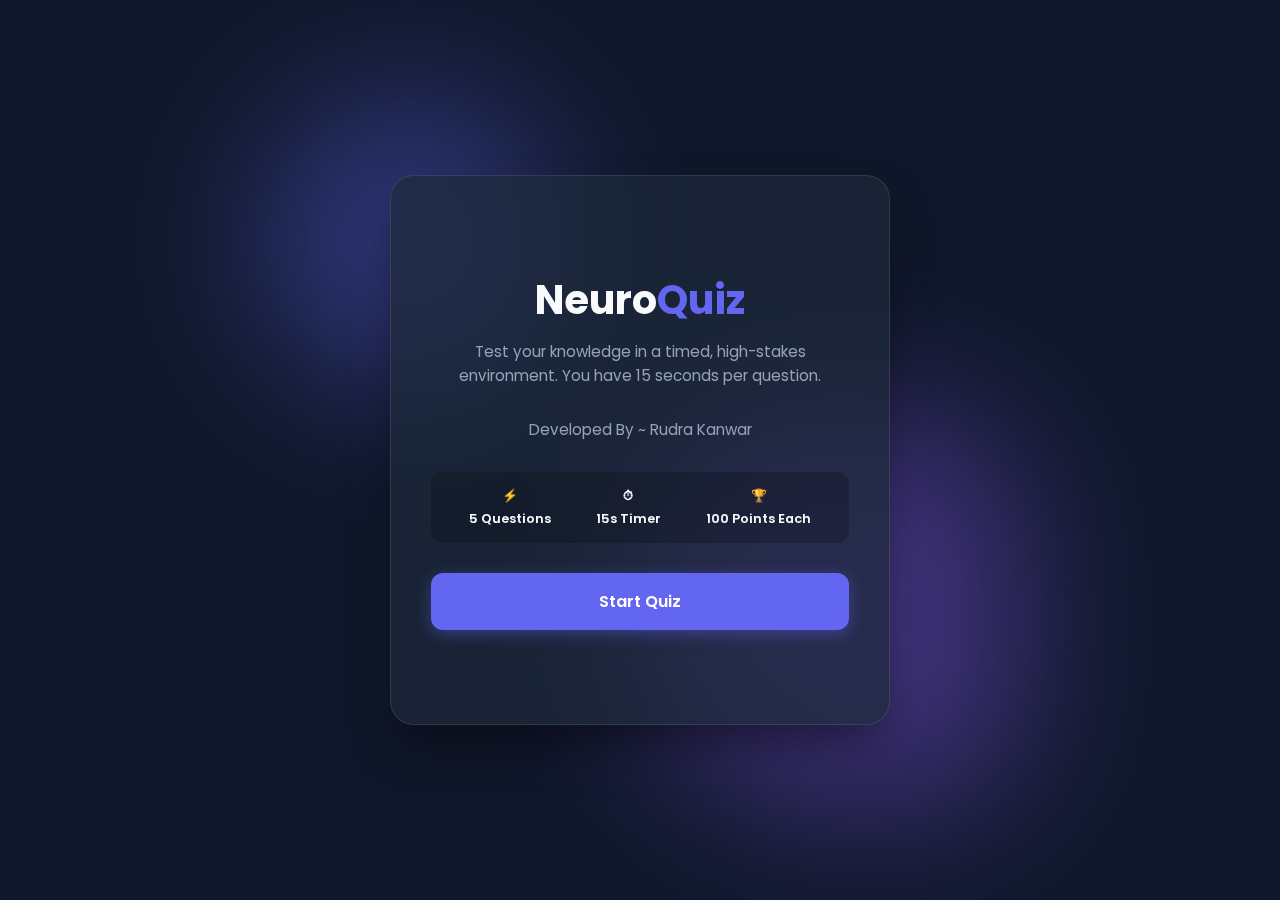
<file: InteractiveQuiz/index.html>
<!DOCTYPE html>
<html lang="en">
<head>
    <meta charset="UTF-8">
    <meta name="viewport" content="width=device-width, initial-scale=1.0">
    <title>NeuroQuiz | Interactive Knowledge Check</title>
    <link rel="preconnect" href="https://fonts.googleapis.com">
    <link rel="preconnect" href="https://fonts.gstatic.com" crossorigin>
    <link href="https://fonts.googleapis.com/css2?family=Poppins:wght@300;400;600;700&display=swap" rel="stylesheet">
    <link rel="stylesheet" href="style.css">
</head>
<body>

    <div class="background-blobs">
        <div class="blob blob-1"></div>
        <div class="blob blob-2"></div>
    </div>

    <main class="quiz-container">
        <section id="start-screen" class="screen active">
            <h1 class="logo">Neuro<span class="highlight">Quiz</span></h1>
            <p class="description">Test your knowledge in a timed, high-stakes environment. You have 15 seconds per question.</p>
            <p class="description">Developed By ~ Rudra Kanwar</p>
            <div class="rules">
                <div class="rule-item"><span>⚡</span> 5 Questions</div>
                <div class="rule-item"><span>⏱</span> 15s Timer</div>
                <div class="rule-item"><span>🏆</span> 100 Points Each</div>
            </div>
            <button id="start-btn" class="btn primary-btn">Start Quiz</button>
        </section>

        <section id="quiz-screen" class="screen">
            <div class="quiz-header">
                <div class="progress-container">
                    <div class="progress-bar" id="progress-bar"></div>
                </div>
                <div class="stats">
                    <span id="question-count">01/05</span>
                    <span id="timer" class="timer-badge">15s</span>
                </div>
            </div>

            <div class="question-box">
                <h2 id="question-text">Question goes here?</h2>
            </div>

            <div class="options-grid" id="options-container">
                </div>

            <div class="quiz-footer">
                <button id="next-btn" class="btn secondary-btn" disabled>Next Question</button>
            </div>
        </section>

        <section id="result-screen" class="screen">
            <div class="score-circle">
                <svg>
                    <circle cx="70" cy="70" r="70"></circle>
                    <circle cx="70" cy="70" r="70" id="score-circle-bar"></circle>
                </svg>
                <div class="score-number">
                    <h2 id="final-score">0</h2>
                    <p>Total Score</p>
                </div>
            </div>
            
            <h3 id="result-message">Nice Try!</h3>
            <p class="feedback-text">You completed the quiz.</p>

            <div class="action-buttons">
                <button id="restart-btn" class="btn primary-btn">Play Again</button>
            </div>
        </section>
    </main>

    <script src="script.js"></script>
</body>
</html>
</file>
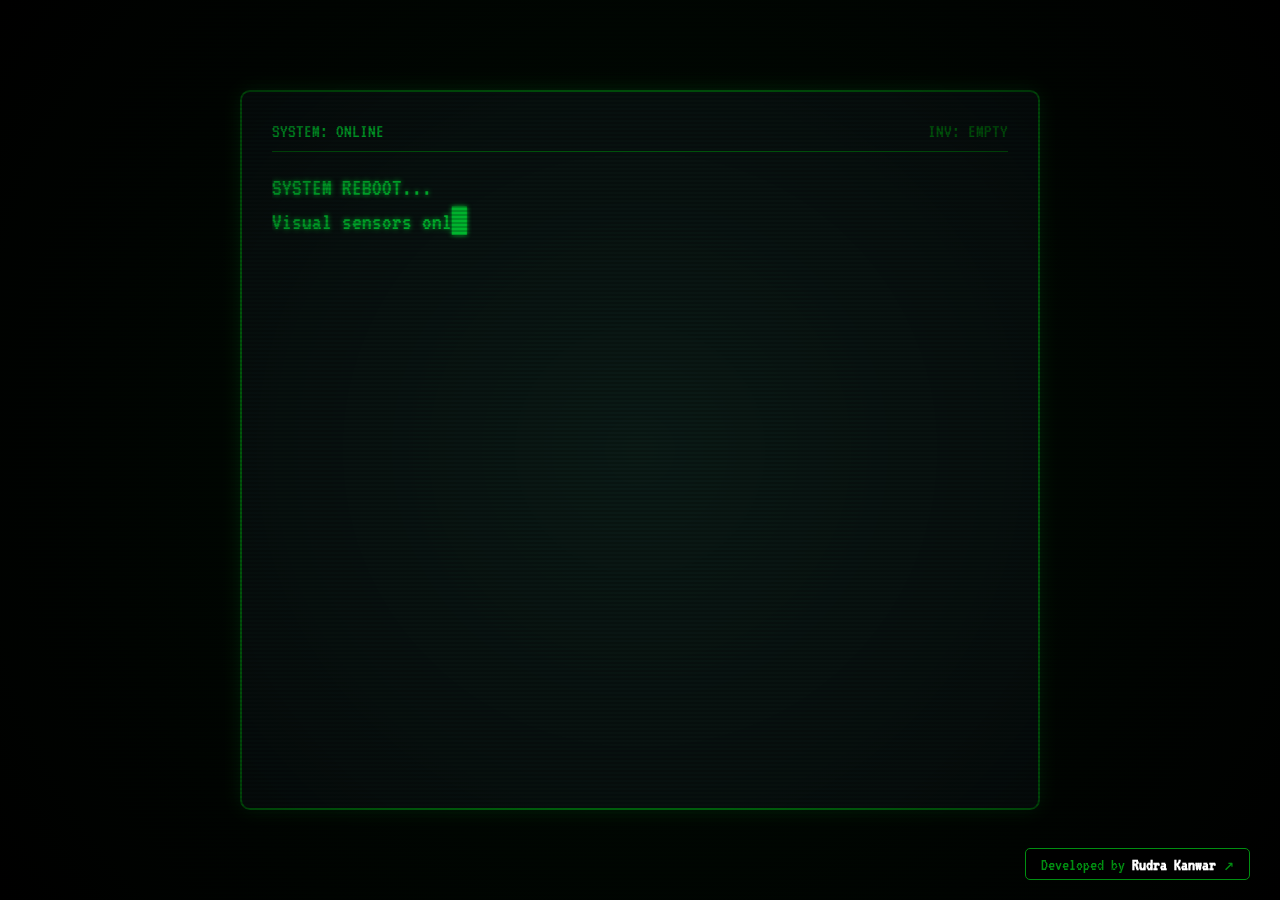
<file: InteractiveStory/index.html>
<!DOCTYPE html>
<html lang="en">
<head>
    <meta charset="UTF-8">
    <meta name="viewport" content="width=device-width, initial-scale=1.0">
    <title>The Void Protocol | Interactive Narrative</title>
    <link rel="preconnect" href="https://fonts.googleapis.com">
    <link rel="preconnect" href="https://fonts.gstatic.com" crossorigin>
    <link href="https://fonts.googleapis.com/css2?family=VT323&display=swap" rel="stylesheet">
    <link rel="stylesheet" href="style.css">
</head>
<body>

    <div class="scanlines"></div>
    <div class="screen-glow"></div>

    <main class="terminal-container">
        <header>
            <span class="status-indicator">SYSTEM: ONLINE</span>
            <span class="status-indicator" id="inventory-display">INV: EMPTY</span>
        </header>

        <div id="story-text" class="typewriter"></div>
        
        <div id="choices-container" class="choices-grid">
            </div>
    </main>

    <a href="https://www.linkedin.com/in/rudra-kanwar7" target="_blank" class="dev-watermark">
        Developed by <span class="highlight">Rudra Kanwar</span> ↗
    </a>

    <script src="script.js"></script>
</body>
</html>
</file>
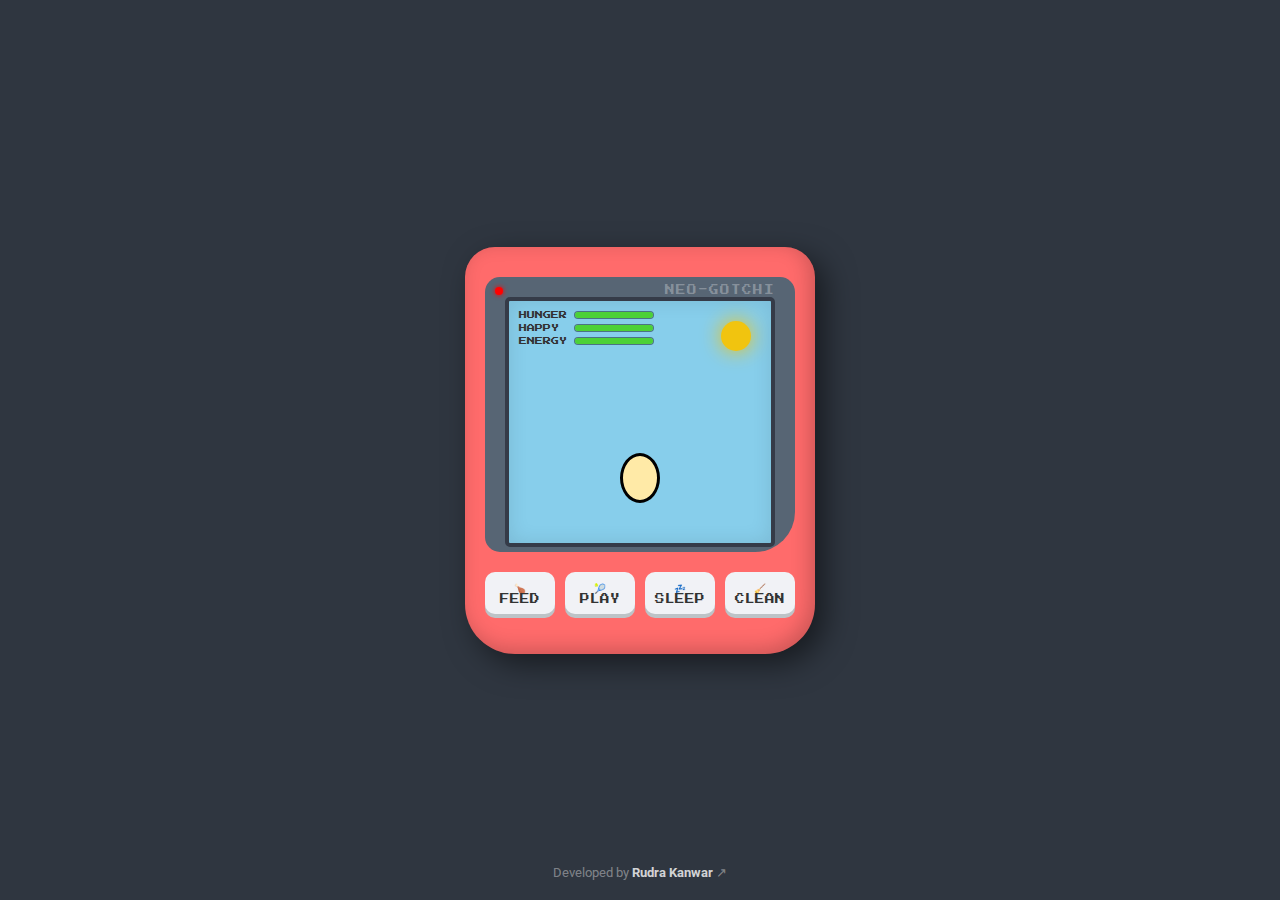
<file: virtualPetSim/index.html>
<!DOCTYPE html>
<html lang="en">
<head>
    <meta charset="UTF-8">
    <meta name="viewport" content="width=device-width, initial-scale=1.0">
    <title>Neo-Gotchi | Virtual Pet Simulator</title>
    <link rel="preconnect" href="https://fonts.googleapis.com">
    <link rel="preconnect" href="https://fonts.gstatic.com" crossorigin>
    <link href="https://fonts.googleapis.com/css2?family=Press+Start+2P&family=Roboto:wght@400;700&display=swap" rel="stylesheet">
    <link rel="stylesheet" href="style.css">
</head>
<body>

    <div class="game-console">
        <div class="screen-bezel">
            <div class="power-light"></div>
            <span class="brand-text">NEO-GOTCHI</span>
            
            <div class="game-screen">
                <div class="hud">
                    <div class="stat-group">
                        <label>HUNGER</label>
                        <div class="bar-container"><div class="bar-fill" id="bar-hunger"></div></div>
                    </div>
                    <div class="stat-group">
                        <label>HAPPY</label>
                        <div class="bar-container"><div class="bar-fill" id="bar-happy"></div></div>
                    </div>
                    <div class="stat-group">
                        <label>ENERGY</label>
                        <div class="bar-container"><div class="bar-fill" id="bar-energy"></div></div>
                    </div>
                </div>

                <div class="world">
                    <div class="sun-moon" id="celestial-body"></div>
                    
                    <div id="pet" class="pet-sprite egg">
                        <div class="face">
                            <div class="eye left"></div>
                            <div class="eye right"></div>
                            <div class="mouth"></div>
                        </div>
                        <div class="emotion-bubble" id="emote"></div>
                    </div>

                    <div id="poop-container"></div>
                </div>

                <div id="overlay" class="overlay hidden">
                    <h2 id="overlay-title">GAME OVER</h2>
                    <p id="overlay-msg">Your pet passed away.</p>
                    <button id="restart-btn">NEW EGG</button>
                </div>
            </div>
        </div>

        <div class="controls">
            <div class="btn-row">
                <button class="action-btn" id="btn-feed" title="Feed">🍗<br>FEED</button>
                <button class="action-btn" id="btn-play" title="Play">🎾<br>PLAY</button>
                <button class="action-btn" id="btn-sleep" title="Sleep">💤<br>SLEEP</button>
                <button class="action-btn" id="btn-clean" title="Clean">🧹<br>CLEAN</button>
            </div>
        </div>
    </div>

    <a href="https://www.linkedin.com/in/rudra-kanwar7" target="_blank" class="dev-footer">
        Developed by <span class="dev-name">Rudra Kanwar</span> <span class="link-icon">↗</span>
    </a>

    <script src="script.js"></script>
</body>
</html>
</file>
<file: InteractiveQuiz/style.css>
:root {
    --bg-dark: #0f172a;
    --card-bg: rgba(30, 41, 59, 0.7);
    --primary: #6366f1; /* Indigo */
    --accent: #10b981;  /* Emerald */
    --danger: #ef4444;  /* Red */
    --text-light: #f8fafc;
    --text-muted: #94a3b8;
    --font-main: 'Poppins', sans-serif;
    --transition: all 0.3s cubic-bezier(0.4, 0, 0.2, 1);
}

* {
    margin: 0;
    padding: 0;
    box-sizing: border-box;
    -webkit-tap-highlight-color: transparent; /* Remove tap highlight */
    font-family: var(--font-main);
}

body {
    background-color: var(--bg-dark);
    color: var(--text-light);
    height: 100vh;
    display: flex;
    justify-content: center;
    align-items: center;
    overflow: hidden;
    position: relative;
}

/* Moving Background Blobs */
.background-blobs {
    position: absolute;
    width: 100%;
    height: 100%;
    z-index: -1;
    overflow: hidden;
}

.blob {
    position: absolute;
    filter: blur(80px);
    opacity: 0.4;
    animation: move 10s infinite alternate;
}

.blob-1 {
    top: 10%;
    left: 20%;
    width: 300px;
    height: 300px;
    background: var(--primary);
    border-radius: 50%;
}

.blob-2 {
    bottom: 10%;
    right: 20%;
    width: 400px;
    height: 400px;
    background: #8b5cf6;
    border-radius: 60% 40% 30% 70%;
    animation-delay: -5s;
}

@keyframes move {
    from { transform: translate(0, 0) rotate(0deg); }
    to { transform: translate(50px, 50px) rotate(20deg); }
}

/* Main Container - Glassmorphism */
.quiz-container {
    width: 90%;
    max-width: 500px;
    background: var(--card-bg);
    backdrop-filter: blur(16px);
    -webkit-backdrop-filter: blur(16px);
    border: 1px solid rgba(255, 255, 255, 0.1);
    border-radius: 24px;
    padding: 40px;
    box-shadow: 0 25px 50px -12px rgba(0, 0, 0, 0.5);
    position: relative;
    overflow: hidden;
    min-height: 550px;
    display: flex;
    flex-direction: column;
    justify-content: center;
}

/* Screens Handling */
.screen {
    display: none;
    animation: fadeIn 0.5s ease;
    width: 100%;
}

.screen.active {
    display: block;
}

@keyframes fadeIn {
    from { opacity: 0; transform: translateY(10px); }
    to { opacity: 1; transform: translateY(0); }
}

/* Typography & Start Screen */
.logo {
    font-size: 2.5rem;
    margin-bottom: 10px;
    text-align: center;
}

.highlight { color: var(--primary); }

.description {
    text-align: center;
    color: var(--text-muted);
    font-size: 0.95rem;
    margin-bottom: 30px;
    line-height: 1.6;
}

.rules {
    display: flex;
    justify-content: space-around;
    margin-bottom: 30px;
    background: rgba(0,0,0,0.2);
    padding: 15px;
    border-radius: 12px;
}

.rule-item {
    font-size: 0.8rem;
    font-weight: 600;
    display: flex;
    flex-direction: column;
    align-items: center;
    gap: 5px;
}

/* Buttons */
.btn {
    width: 100%;
    padding: 16px;
    border-radius: 12px;
    border: none;
    font-size: 1rem;
    font-weight: 600;
    cursor: pointer;
    transition: var(--transition);
    user-select: none;
}

.primary-btn {
    background: var(--primary);
    color: white;
    box-shadow: 0 4px 15px rgba(99, 102, 241, 0.4);
}

.primary-btn:hover {
    transform: translateY(-2px);
    box-shadow: 0 8px 25px rgba(99, 102, 241, 0.6);
}

.secondary-btn {
    background: transparent;
    border: 1px solid var(--text-muted);
    color: var(--text-muted);
}

.secondary-btn:hover:not(:disabled) {
    border-color: var(--text-light);
    color: var(--text-light);
}

.secondary-btn:disabled {
    opacity: 0.5;
    cursor: not-allowed;
}

/* Quiz UI */
.quiz-header {
    margin-bottom: 25px;
}

.progress-container {
    width: 100%;
    height: 6px;
    background: rgba(255,255,255,0.1);
    border-radius: 10px;
    margin-bottom: 15px;
    overflow: hidden;
}

.progress-bar {
    height: 100%;
    background: var(--primary);
    width: 0%;
    transition: width 0.5s ease;
}

.stats {
    display: flex;
    justify-content: space-between;
    align-items: center;
    font-size: 0.9rem;
    color: var(--text-muted);
}

.timer-badge {
    background: rgba(255,255,255,0.1);
    padding: 5px 12px;
    border-radius: 20px;
    font-weight: 700;
    color: var(--primary);
}

.timer-badge.warning { color: var(--danger); }

.question-box h2 {
    font-size: 1.2rem;
    line-height: 1.5;
    margin-bottom: 25px;
    font-weight: 600;
}

.options-grid {
    display: flex;
    flex-direction: column;
    gap: 12px;
    margin-bottom: 30px;
}

.option {
    background: rgba(255,255,255,0.05);
    border: 1px solid rgba(255,255,255,0.1);
    padding: 15px 20px;
    border-radius: 12px;
    cursor: pointer;
    transition: var(--transition);
    display: flex;
    justify-content: space-between;
    align-items: center;
    font-size: 0.95rem;
}

.option:hover:not(.disabled) {
    background: rgba(255,255,255,0.1);
    border-color: var(--primary);
}

.option.correct {
    background: rgba(16, 185, 129, 0.2);
    border-color: var(--accent);
    color: var(--accent);
}

.option.wrong {
    background: rgba(239, 68, 68, 0.2);
    border-color: var(--danger);
    color: var(--danger);
}

.option.disabled {
    pointer-events: none;
}

/* Result Screen */
#result-screen {
    text-align: center;
}

.score-circle {
    position: relative;
    width: 150px;
    height: 150px;
    margin: 0 auto 30px;
}

.score-circle svg {
    width: 100%;
    height: 100%;
    transform: rotate(-90deg);
}

.score-circle circle {
    width: 100%;
    height: 100%;
    fill: none;
    stroke-width: 10;
    stroke: rgba(255,255,255,0.05);
    stroke-linecap: round;
}

#score-circle-bar {
    stroke: var(--primary);
    stroke-dasharray: 440;
    stroke-dashoffset: 440; /* Start empty */
    transition: stroke-dashoffset 1.5s ease-out;
}

.score-number {
    position: absolute;
    top: 50%;
    left: 50%;
    transform: translate(-50%, -50%);
}

.score-number h2 {
    font-size: 2.5rem;
    line-height: 1;
}

.score-number p {
    font-size: 0.8rem;
    color: var(--text-muted);
}

.feedback-text {
    color: var(--text-muted);
    margin-bottom: 30px;
}
</file>
<file: InteractiveStory/style.css>
:root {
    --bg-color: #0d1117;
    --terminal-green: #00ff41;
    --terminal-dim: #008f11;
    --alert-red: #ff3333;
    --scanline: rgba(18, 16, 16, 0.5);
    --font-term: 'VT323', monospace;
}

* {
    margin: 0;
    padding: 0;
    box-sizing: border-box;
    -webkit-tap-highlight-color: transparent;
}

body {
    background-color: #000;
    color: var(--terminal-green);
    font-family: var(--font-term);
    height: 100vh;
    display: flex;
    justify-content: center;
    align-items: center;
    overflow: hidden;
    position: relative;
}

/* --- CRT & SCANLINE EFFECTS --- */
.scanlines {
    position: fixed;
    top: 0; left: 0; width: 100%; height: 100%;
    background: linear-gradient(to bottom, rgba(255,255,255,0), rgba(255,255,255,0) 50%, rgba(0,0,0,0.2) 50%, rgba(0,0,0,0.2));
    background-size: 100% 4px;
    z-index: 10;
    pointer-events: none;
}

.screen-glow {
    position: fixed;
    top: 0; left: 0; width: 100%; height: 100%;
    background: radial-gradient(circle, rgba(0, 255, 65, 0.05) 0%, rgba(0,0,0,0.8) 100%);
    z-index: 9;
    pointer-events: none;
}

/* --- TERMINAL CONTAINER --- */
.terminal-container {
    width: 90%;
    max-width: 800px;
    height: 80vh;
    border: 2px solid var(--terminal-dim);
    background: rgba(13, 17, 23, 0.9);
    padding: 30px;
    border-radius: 10px;
    box-shadow: 0 0 20px rgba(0, 255, 65, 0.2);
    display: flex;
    flex-direction: column;
    position: relative;
    z-index: 1;
}

header {
    display: flex;
    justify-content: space-between;
    border-bottom: 1px solid var(--terminal-dim);
    padding-bottom: 10px;
    margin-bottom: 20px;
    font-size: 1.2rem;
    text-transform: uppercase;
}

/* --- STORY TEXT --- */
#story-text {
    flex-grow: 1;
    font-size: 1.5rem;
    line-height: 1.4;
    overflow-y: auto;
    white-space: pre-wrap; /* Preserves formatting */
    margin-bottom: 20px;
    text-shadow: 0 0 5px var(--terminal-green);
}

/* Blinking cursor effect */
.cursor::after {
    content: '█';
    animation: blink 1s step-end infinite;
}
@keyframes blink { 50% { opacity: 0; } }

/* --- CHOICE BUTTONS --- */
.choices-grid {
    display: grid;
    grid-template-columns: 1fr;
    gap: 15px;
}

.choice-btn {
    background: transparent;
    border: 1px solid var(--terminal-green);
    color: var(--terminal-green);
    padding: 15px;
    font-family: var(--font-term);
    font-size: 1.3rem;
    text-align: left;
    cursor: pointer;
    transition: all 0.2s;
    text-transform: uppercase;
    position: relative;
    overflow: hidden;
}

.choice-btn:hover {
    background: var(--terminal-green);
    color: #000;
    box-shadow: 0 0 15px var(--terminal-green);
}

.choice-btn:before {
    content: '> ';
}

/* --- DEVELOPER WATERMARK --- */
.dev-watermark {
    position: fixed;
    bottom: 20px;
    right: 30px;
    color: var(--terminal-dim);
    font-size: 1.1rem;
    text-decoration: none;
    z-index: 20;
    background: rgba(0,0,0,0.8);
    padding: 5px 15px;
    border: 1px solid var(--terminal-dim);
    border-radius: 5px;
    transition: color 0.3s, border-color 0.3s;
}

.dev-watermark:hover {
    color: var(--terminal-green);
    border-color: var(--terminal-green);
}

.dev-watermark .highlight {
    font-weight: bold;
    color: #fff;
}

/* Responsive */
@media (max-width: 600px) {
    #story-text { font-size: 1.2rem; }
    .choice-btn { font-size: 1.1rem; padding: 10px; }
    .dev-watermark { 
        bottom: 10px; right: 50%; 
        transform: translateX(50%); 
        width: max-content;
    }
}
</file>
<file: virtualPetSim/style.css>
:root {
    --console-color: #ff6b6b;
    --screen-bg: #87CEEB; /* Day Sky */
    --screen-night: #2c3e50; /* Night Sky */
    --accent: #ffe66d;
    --bar-good: #4cd137;
    --bar-warn: #f1c40f;
    --bar-bad: #e84118;
    --pet-color: #fff;
}

* {
    box-sizing: border-box;
    margin: 0;
    padding: 0;
    -webkit-tap-highlight-color: transparent;
}

body {
    background-color: #2f3640;
    font-family: 'Press Start 2P', cursive; /* Retro font */
    height: 100vh;
    display: flex;
    flex-direction: column;
    justify-content: center;
    align-items: center;
    overflow: hidden;
}

/* --- CONSOLE SHELL --- */
.game-console {
    background-color: var(--console-color);
    width: 350px;
    padding: 30px 20px 40px;
    border-radius: 30px 30px 50px 50px;
    box-shadow: 
        inset -5px -5px 20px rgba(0,0,0,0.2),
        10px 10px 30px rgba(0,0,0,0.5);
    position: relative;
    display: flex;
    flex-direction: column;
    align-items: center;
    gap: 20px;
}

.screen-bezel {
    background-color: #576574;
    padding: 20px 20px 5px 20px;
    border-radius: 15px 15px 40px 15px;
    width: 100%;
    position: relative;
}

.power-light {
    width: 8px;
    height: 8px;
    background-color: #ff0000;
    border-radius: 50%;
    position: absolute;
    top: 10px;
    left: 10px;
    box-shadow: 0 0 5px red;
    animation: blink 4s infinite;
}

.brand-text {
    position: absolute;
    top: 8px;
    right: 20px;
    color: rgba(255,255,255,0.3);
    font-size: 0.6rem;
    letter-spacing: 1px;
}

/* --- GAME SCREEN --- */
.game-screen {
    background-color: var(--screen-bg);
    width: 100%;
    height: 250px;
    border-radius: 5px;
    border: 4px solid #353b48;
    position: relative;
    overflow: hidden;
    transition: background-color 1s ease;
    box-shadow: inset 0 0 20px rgba(0,0,0,0.1);
}

.game-screen.night {
    background-color: var(--screen-night);
}

/* --- HUD --- */
.hud {
    position: absolute;
    top: 10px;
    left: 10px;
    z-index: 10;
    display: flex;
    flex-direction: column;
    gap: 5px;
}

.stat-group {
    display: flex;
    align-items: center;
    gap: 5px;
}

.stat-group label {
    font-size: 0.5rem;
    color: #333;
    width: 50px;
}

.bar-container {
    width: 80px;
    height: 8px;
    background: rgba(0,0,0,0.2);
    border: 1px solid rgba(0,0,0,0.3);
    border-radius: 4px;
    overflow: hidden;
}

.bar-fill {
    height: 100%;
    width: 100%;
    background-color: var(--bar-good);
    transition: width 0.3s, background-color 0.3s;
}

/* --- WORLD & PET --- */
.world {
    width: 100%;
    height: 100%;
    position: relative;
    display: flex;
    justify-content: center;
    align-items: flex-end;
    padding-bottom: 40px;
}

.sun-moon {
    position: absolute;
    top: 20px;
    right: 20px;
    width: 30px;
    height: 30px;
    background-color: #f1c40f; /* Sun */
    border-radius: 50%;
    box-shadow: 0 0 20px #f1c40f;
    transition: all 1s ease;
}

.game-screen.night .sun-moon {
    background-color: #f5f6fa; /* Moon */
    box-shadow: 0 0 10px #fff;
    top: 30px;
    right: 30px;
}

/* THE PET SPRITE */
.pet-sprite {
    width: 60px;
    height: 60px;
    background-color: var(--pet-color);
    border-radius: 50% 50% 45% 45%; /* Blob shape */
    border: 3px solid #000;
    position: relative;
    transition: all 0.3s ease;
    /* Idle Animation */
    animation: breathe 2s ease-in-out infinite;
}

/* Evolution Stages */
.pet-sprite.egg {
    width: 40px;
    height: 50px;
    background-color: #ffeaa7;
    border-radius: 50% 50% 50% 50%;
    animation: wobble 3s ease-in-out infinite;
}
.pet-sprite.egg .face { display: none; }

.pet-sprite.baby {
    width: 50px;
    height: 50px;
    background-color: #74b9ff; /* Blue */
}

.pet-sprite.adult {
    width: 80px;
    height: 80px;
    background-color: #a29bfe; /* Purple */
    border-radius: 40% 40% 35% 35%;
}

/* Facial Expressions */
.face {
    position: absolute;
    top: 30%;
    left: 50%;
    transform: translateX(-50%);
    width: 60%;
    height: 40%;
}

.eye {
    width: 8px;
    height: 8px;
    background: #000;
    border-radius: 50%;
    position: absolute;
    top: 0;
    animation: blink-eyes 4s infinite;
}
.eye.left { left: 5px; }
.eye.right { right: 5px; }

.mouth {
    width: 10px;
    height: 5px;
    border-bottom: 2px solid #000;
    border-radius: 0 0 50% 50%;
    position: absolute;
    bottom: 0;
    left: 50%;
    transform: translateX(-50%);
}

/* Pet States (Applied via JS) */
.pet-sprite.sleeping {
    height: 40px;
    width: 60px;
    border-radius: 50% 50% 20% 20%;
    transform: translateY(20px);
    animation: none;
    background-color: #b2bec3;
}
.pet-sprite.sleeping .eye { height: 2px; border-radius: 0; animation: none; }

.pet-sprite.dead {
    background-color: #636e72;
    transform: rotate(90deg) translateY(20px);
    animation: none;
}
.pet-sprite.dead .eye {
    background: transparent;
    width: 8px; height: 8px;
    border-radius: 0;
    /* X eyes */
    background: linear-gradient(45deg, transparent 40%, black 40%, black 60%, transparent 60%), 
                linear-gradient(-45deg, transparent 40%, black 40%, black 60%, transparent 60%);
}

/* Emotion Bubble */
.emotion-bubble {
    position: absolute;
    top: -30px;
    right: -20px;
    font-size: 20px;
    animation: float 2s infinite;
}

/* Poop */
.poop {
    position: absolute;
    bottom: 0;
    right: 20px;
    font-size: 24px;
}

/* --- CONTROLS --- */
.controls {
    width: 100%;
}

.btn-row {
    display: flex;
    justify-content: space-between;
    gap: 10px;
}

.action-btn {
    flex: 1;
    background-color: #f1f2f6;
    border: none;
    border-radius: 10px;
    padding: 10px 5px;
    font-family: inherit;
    font-size: 0.6rem;
    color: #333;
    box-shadow: 0 4px 0 #bdc3c7;
    cursor: pointer;
    transition: transform 0.1s;
}

.action-btn:active {
    transform: translateY(4px);
    box-shadow: 0 0 0 #bdc3c7;
}

/* OVERLAY */
.overlay {
    position: absolute;
    top: 0; left: 0; width: 100%; height: 100%;
    background: rgba(0,0,0,0.85);
    color: #fff;
    display: flex;
    flex-direction: column;
    justify-content: center;
    align-items: center;
    text-align: center;
    z-index: 50;
}
.hidden { display: none; }

#restart-btn {
    margin-top: 20px;
    padding: 10px 20px;
    font-family: inherit;
    background: var(--accent);
    border: none;
    cursor: pointer;
}

/* Footer / Watermark */
.dev-footer {
    position: absolute;
    bottom: 20px;
    color: rgba(255,255,255,0.4);
    font-family: 'Roboto', sans-serif; /* Cleaner font for footer */
    font-size: 0.8rem;
    text-decoration: none;
    transition: color 0.3s;
}

.dev-footer:hover {
    color: var(--accent);
}

.dev-name {
    font-weight: 700;
    color: rgba(255,255,255,0.8);
}

/* ANIMATIONS */
@keyframes breathe {
    0%, 100% { transform: scale(1); }
    50% { transform: scale(1.05) translateY(-2px); }
}
@keyframes wobble {
    0%, 100% { transform: rotate(0deg); }
    25% { transform: rotate(-5deg); }
    75% { transform: rotate(5deg); }
}
@keyframes blink { 50% { opacity: 0.2; } }
@keyframes blink-eyes { 0%, 48%, 52%, 100% { height: 8px; } 50% { height: 1px; } }
@keyframes float { 0% { transform: translateY(0); } 50% { transform: translateY(-5px); } }
</file>
